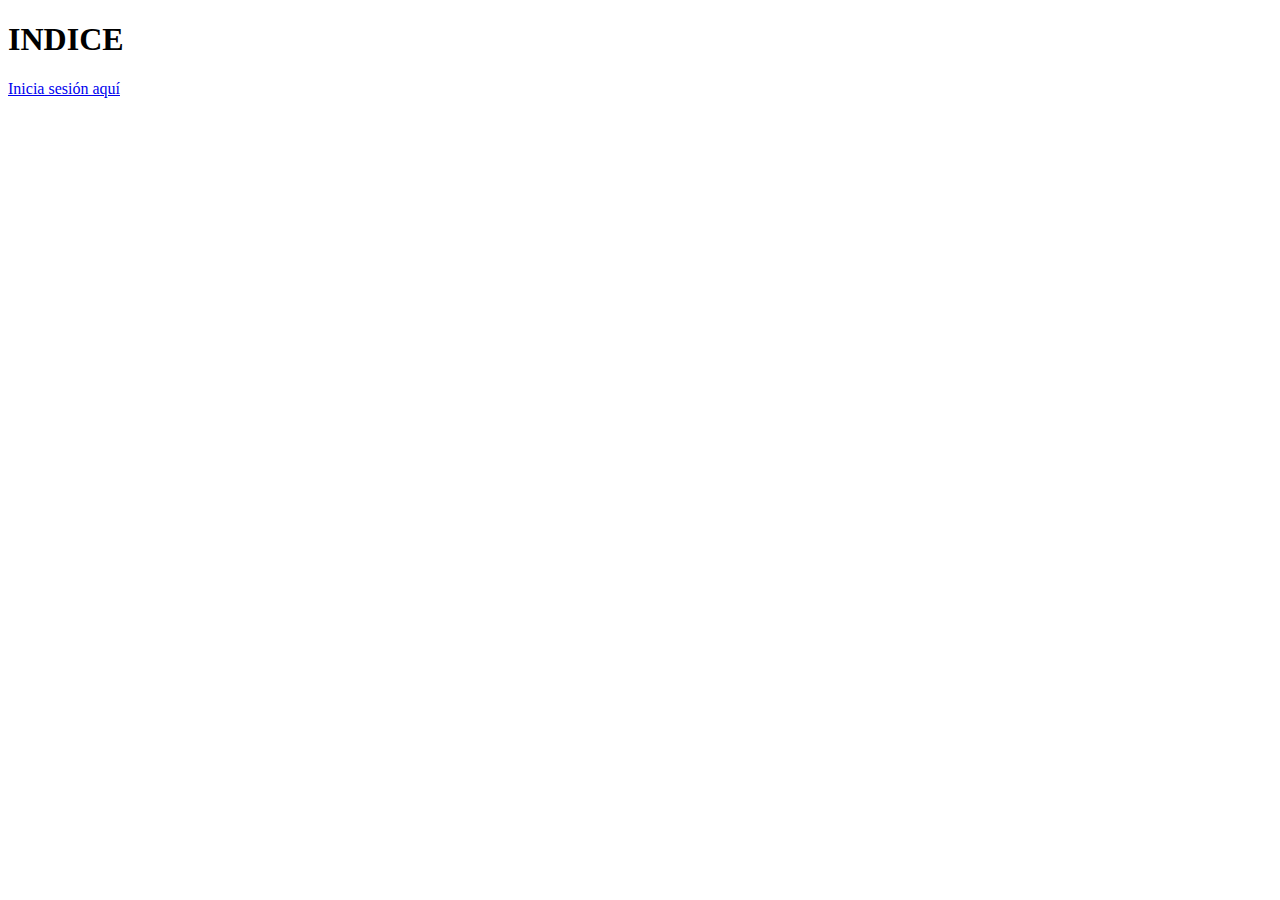
<file: index.html>
<!DOCTYPE html>
<html lang="en">
<head>
    <meta charset="UTF-8">
    <meta name="viewport" content="width=device-width, initial-scale=1.0">
    <title>Document</title>
</head>
<body>
    <h1>INDICE</h1>
    <a href="ejemplo3.html">Inicia sesión aquí</a></p>
</body>
</html>
</file>
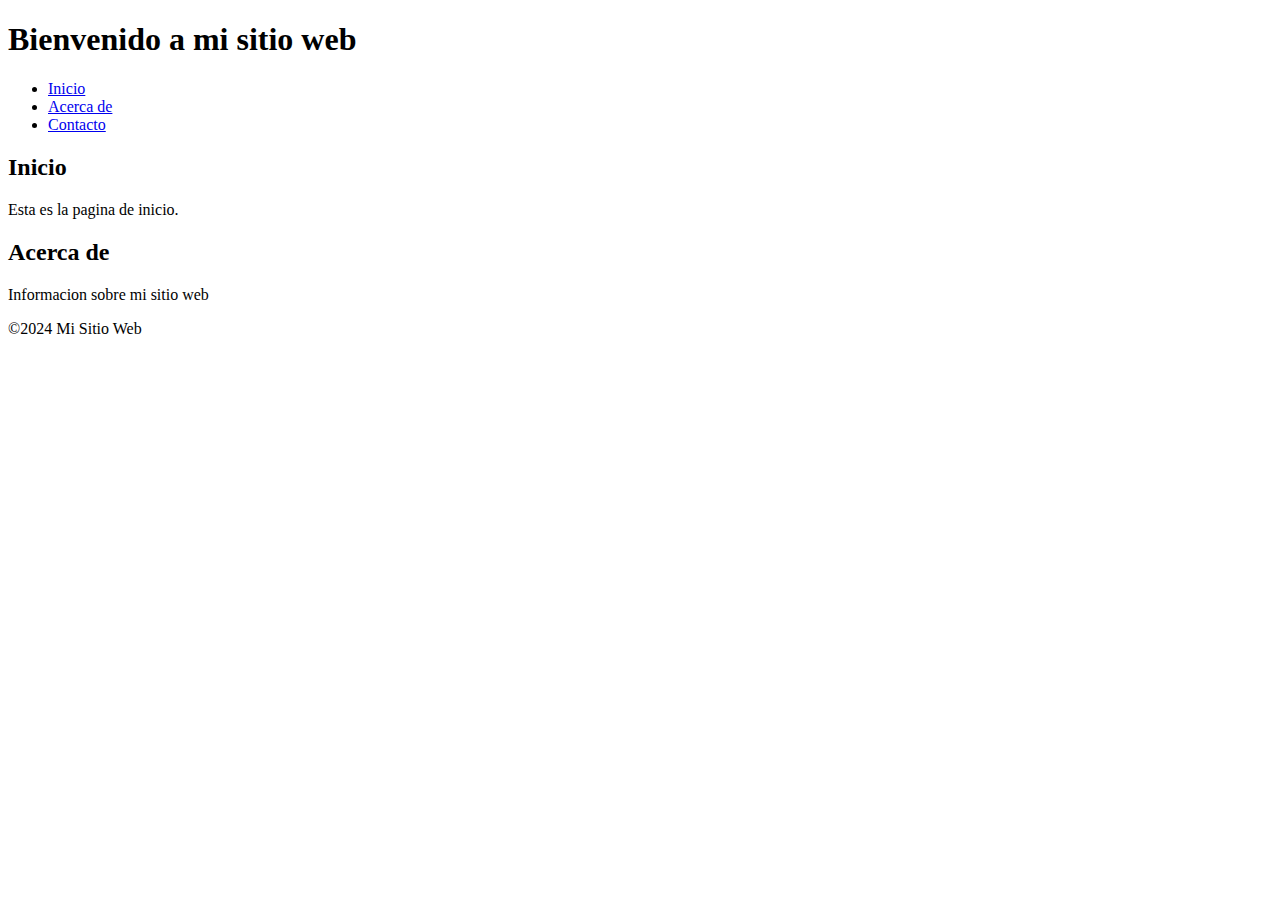
<file: ejemplo1.html>
<!DOCTYPE html>
<html lang="es">
<head>
    <meta charset="UTF-8">
    <meta name="viewport" content="width=device-width, initial-scale=1.0">
    <title>Mi sitio Web</title>
</head>
<body>
    <header>
        <h1>Bienvenido a mi sitio web</h1>
    </header>
    <nav>
        <ul>
            <li><a href="#home">Inicio</a></li>
            <li><a href="about">Acerca de</a></li>
            <li><a href="#contact">Contacto</a></li>
        </ul>
    </nav>
    <main>
        <section id="home">
            <h2>Inicio</h2>
            <p>Esta es la pagina de inicio.</p>
        </section>
        <section id="about">
            <h2>Acerca de</h2>
            <p>Informacion sobre mi sitio web</p>
        </section>
    </main>
    <footer>
        <p>&copy;2024 Mi Sitio Web</p>
    </footer>
</body>
</html>
</file>
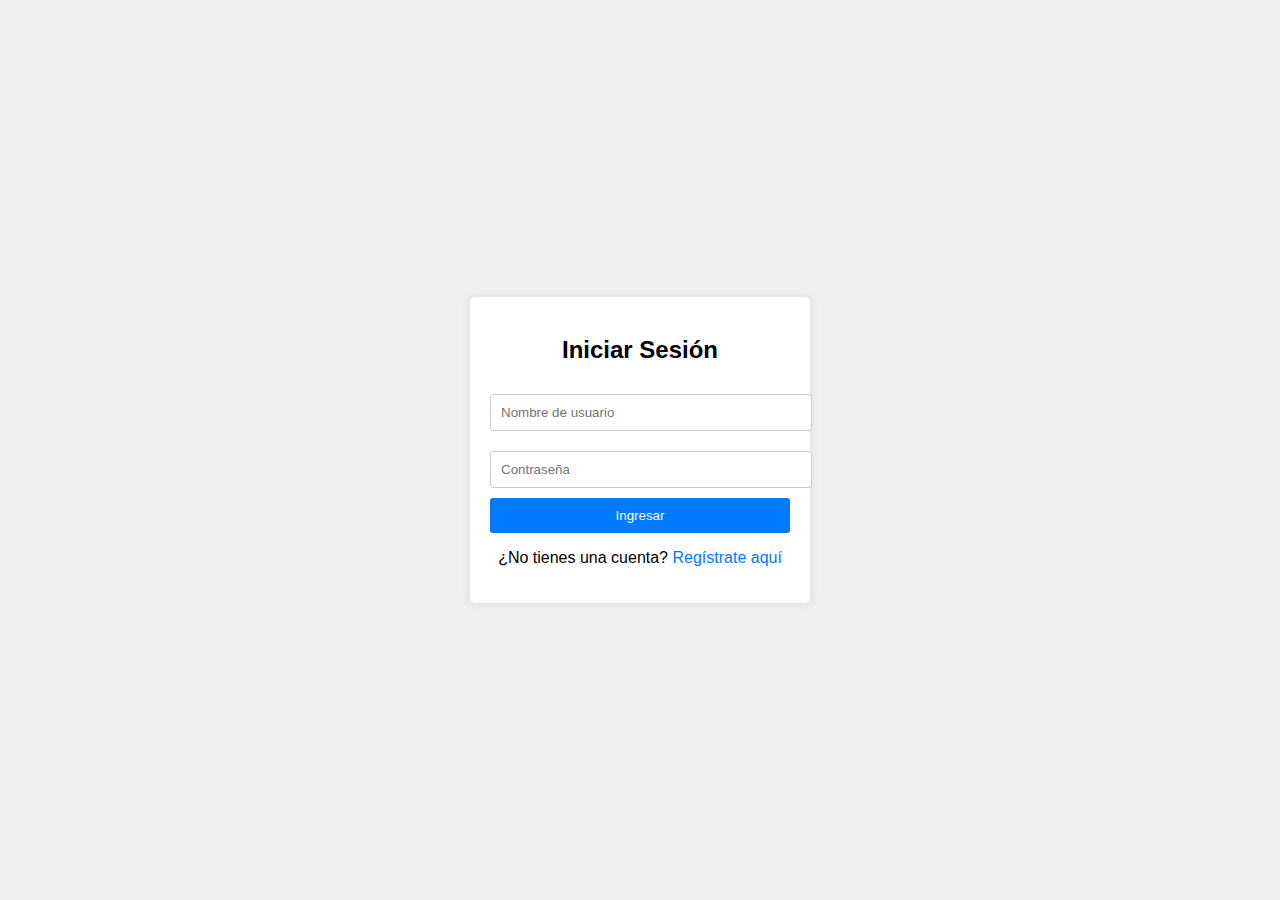
<file: ejemplo3.html>
<!DOCTYPE html>
<html lang="es">
<head>
    <meta charset="UTF-8">
    <meta name="viewport" content="width=device-width, initial-scale=1.0">
    <title>Login</title>
    <style>
        body {
            font-family: Arial, sans-serif;
            background-color: #f0f0f0;
            display: flex;
            justify-content: center;
            align-items: center;
            height: 100vh;
            margin: 0;
        }

        .login-container {
            background-color: #fff;
            padding: 20px;
            border-radius: 5px;
            box-shadow: 0px 0px 10px 0px rgba(0, 0, 0, 0.1);
            width: 300px;
        }

        .login-container h2 {
            text-align: center;
            margin-bottom: 20px;
        }

        .login-container input[type="text"],
        .login-container input[type="password"] {
            width: 100%;
            padding: 10px;
            margin: 10px 0;
            border: 1px solid #ccc;
            border-radius: 3px;
        }

        .login-container button {
            width: 100%;
            padding: 10px;
            background-color: #007bff;
            border: none;
            color: white;
            border-radius: 3px;
            cursor: pointer;
        }

        .login-container button:hover {
            background-color: #0056b3;
        }

        .login-container .register-link {
            text-align: center;
            margin-top: 10px;
        }

        .login-container .register-link a {
            color: #007bff;
            text-decoration: none;
        }

        .login-container .register-link a:hover {
            text-decoration: underline;
        }
    </style>
</head>
<body>

<div class="login-container">
    <h2>Iniciar Sesión</h2>
    <form id="login-form">
        <input type="text" name="username" placeholder="Nombre de usuario" required>
        <input type="password" name="password" placeholder="Contraseña" required>
        <button type="submit">Ingresar</button>
    </form>
    <div class="register-link">
        <p>¿No tienes una cuenta? <a href="registro.html">Regístrate aquí</a></p>
    </div>
</div>

<script>
    document.getElementById('login-form').addEventListener('submit', function(event) {
        event.preventDefault(); // Evita el envío del formulario
        window.location.href = 'ejemplo2.html'; // Redirige a la página deseada
    });
</script>

</body>
</html>
</file>
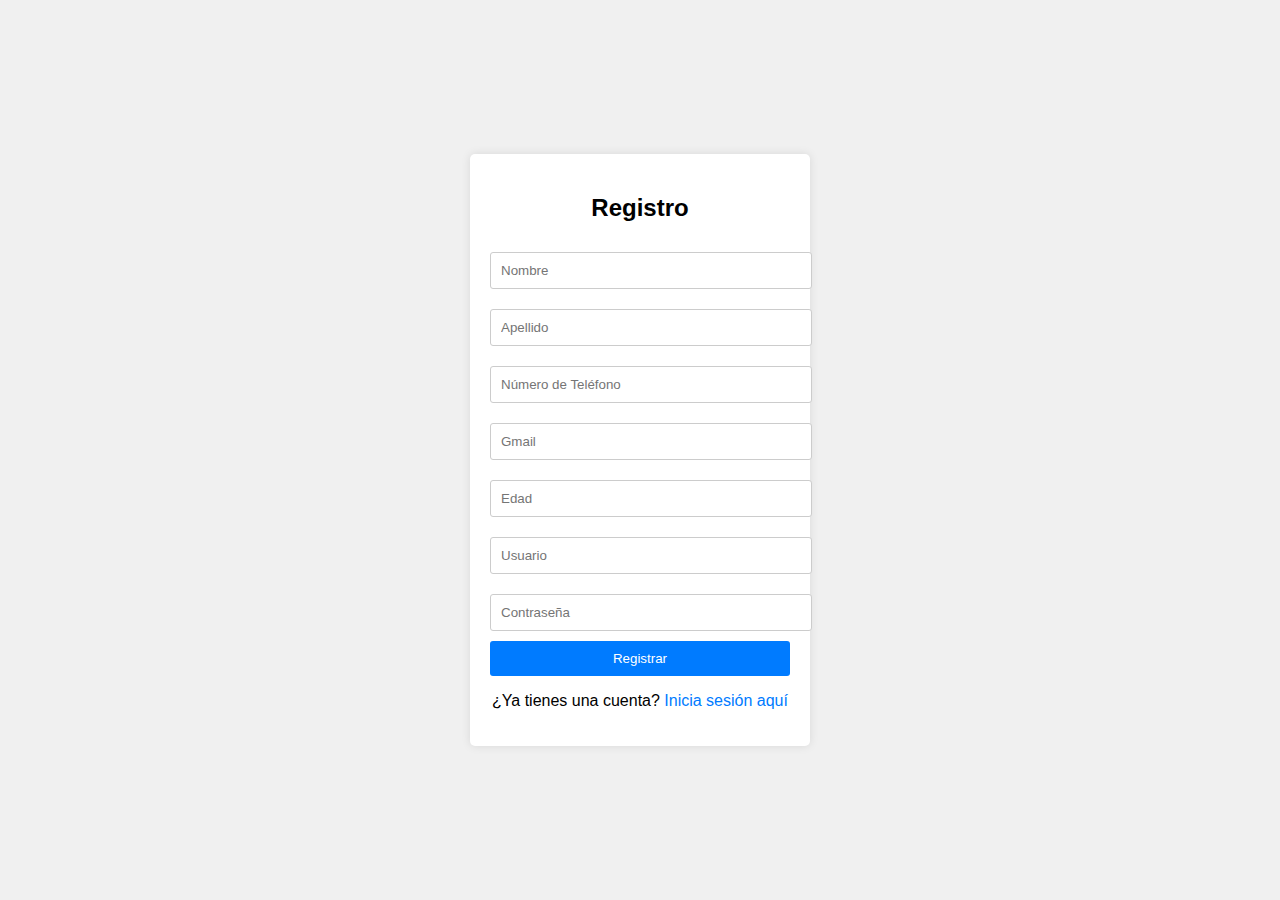
<file: registro.html>
<!DOCTYPE html>
<html lang="es">
<head>
    <meta charset="UTF-8">
    <meta name="viewport" content="width=device-width, initial-scale=1.0">
    <title>Registro</title>
    <style>
        body {
            font-family: Arial, sans-serif;
            background-color: #f0f0f0;
            display: flex;
            justify-content: center;
            align-items: center;
            height: 100vh;
            margin: 0;
        }

        .register-container {
            background-color: #fff;
            padding: 20px;
            border-radius: 5px;
            box-shadow: 0px 0px 10px 0px rgba(0, 0, 0, 0.1);
            width: 300px;
        }

        .register-container h2 {
            text-align: center;
            margin-bottom: 20px;
        }

        .register-container input[type="text"],
        .register-container input[type="email"],
        .register-container input[type="password"],
        .register-container input[type="number"] {
            width: 100%;
            padding: 10px;
            margin: 10px 0;
            border: 1px solid #ccc;
            border-radius: 3px;
        }

        .register-container button {
            width: 100%;
            padding: 10px;
            background-color: #007bff;
            border: none;
            color: white;
            border-radius: 3px;
            cursor: pointer;
        }

        .register-container button:hover {
            background-color: #0056b3;
        }

        .register-container .login-link {
            text-align: center;
            margin-top: 10px;
        }

        .register-container .login-link a {
            color: #007bff;
            text-decoration: none;
        }

        .register-container .login-link a:hover {
            text-decoration: underline;
        }
    </style>
</head>
<body>

<div class="register-container">
    <h2>Registro</h2>
    <form action="register_processing.php" method="POST">
        <input type="text" name="first_name" placeholder="Nombre" required>
        <input type="text" name="last_name" placeholder="Apellido" required>
        <input type="number" name="phone" placeholder="Número de Teléfono" required>
        <input type="email" name="email" placeholder="Gmail" required>
        <input type="number" name="age" placeholder="Edad" required>
        <input type="text" name="username" placeholder="Usuario" required>
        <input type="password" name="password" placeholder="Contraseña" required>
        <button type="submit">Registrar</button>
    </form>
    <div class="login-link">
        <p>¿Ya tienes una cuenta? <a href="ejemplo3.html">Inicia sesión aquí</a></p>
    </div>
</div>

</body>
</html>
</file>
